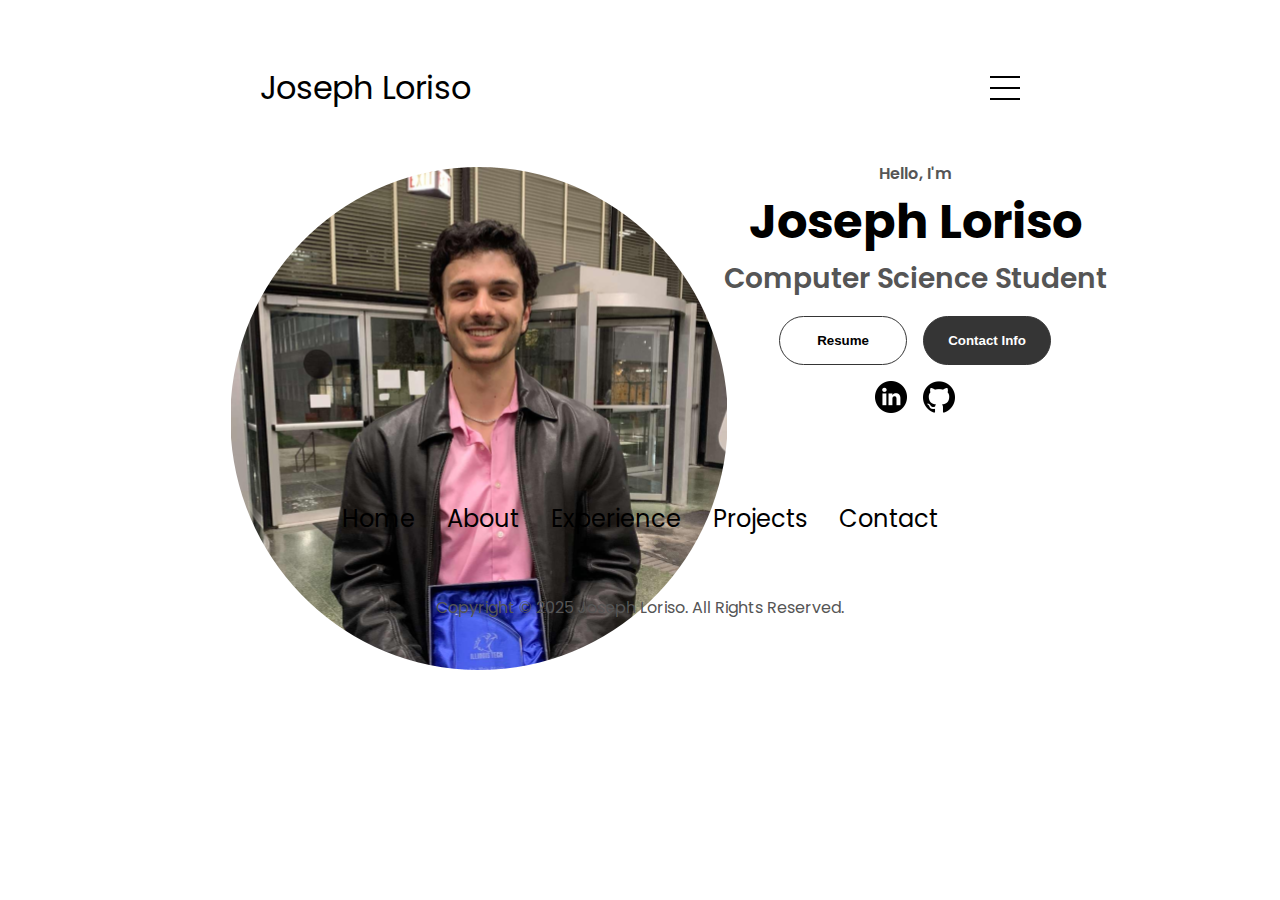
<file: index.html>
<!DOCTYPE html>
<html>
<head>
	<meta charset="utf-8">
	<meta http-equiv="X-UA-Compatible" content="IE=edge" />
	<meta name="viewport" content="width=device-width, intial-scale=1.0" />
	<title>Joseph Loriso</title>
	<link rel="stylesheet" href="./stylesheets/style.css" />
	<link rel="stylesheet" href="./stylesheets/mediaqueries.css" />
</head>
<body>
	
	<div id="header-placeholder"></div>

	<section id="profile">
		<div class="section__container">
			<div class="section__pic-container">
				<img src="./assets/awardsPhotoCropped.png" alt="Joseph Loriso profile picture">
			</div>	
			<div class="section__text">
				<p class="section__text__p1">Hello, I'm</p>
				<h1 class="title" id="name-title">Joseph Loriso</h1>
				<p class="section__text__p2">Computer Science Student</p>
				<div class="btn-container">
					<button class="btn btn-color-2" onclick="window.open('./assets/resume.pdf')">
						Resume
					</button>
					<button class="btn btn-color-1" onclick=location.href='./contact.html'>
						Contact Info
					</button>
				</div>
				<div id="socials-container">
					<img 
					src="./assets/linkedin.png" 
					alt="My LinkedIn profile"
					class="icon"
					onclick="location.href='https://www.linkedin.com/in/joseph-loriso-30a228225/'"
					/>
					<img 
					src="./assets/github.png" 
					alt="My Github profile"
					class="icon"
					onclick="location.href='https://github.com/jloriso'"
					/>
				</div>
			</div>
		</div>
	</section>
	
	<div id="footer-placeholder"></div>

	<script src="./scripts/script.js"></script>
</body>
</html>
</file>
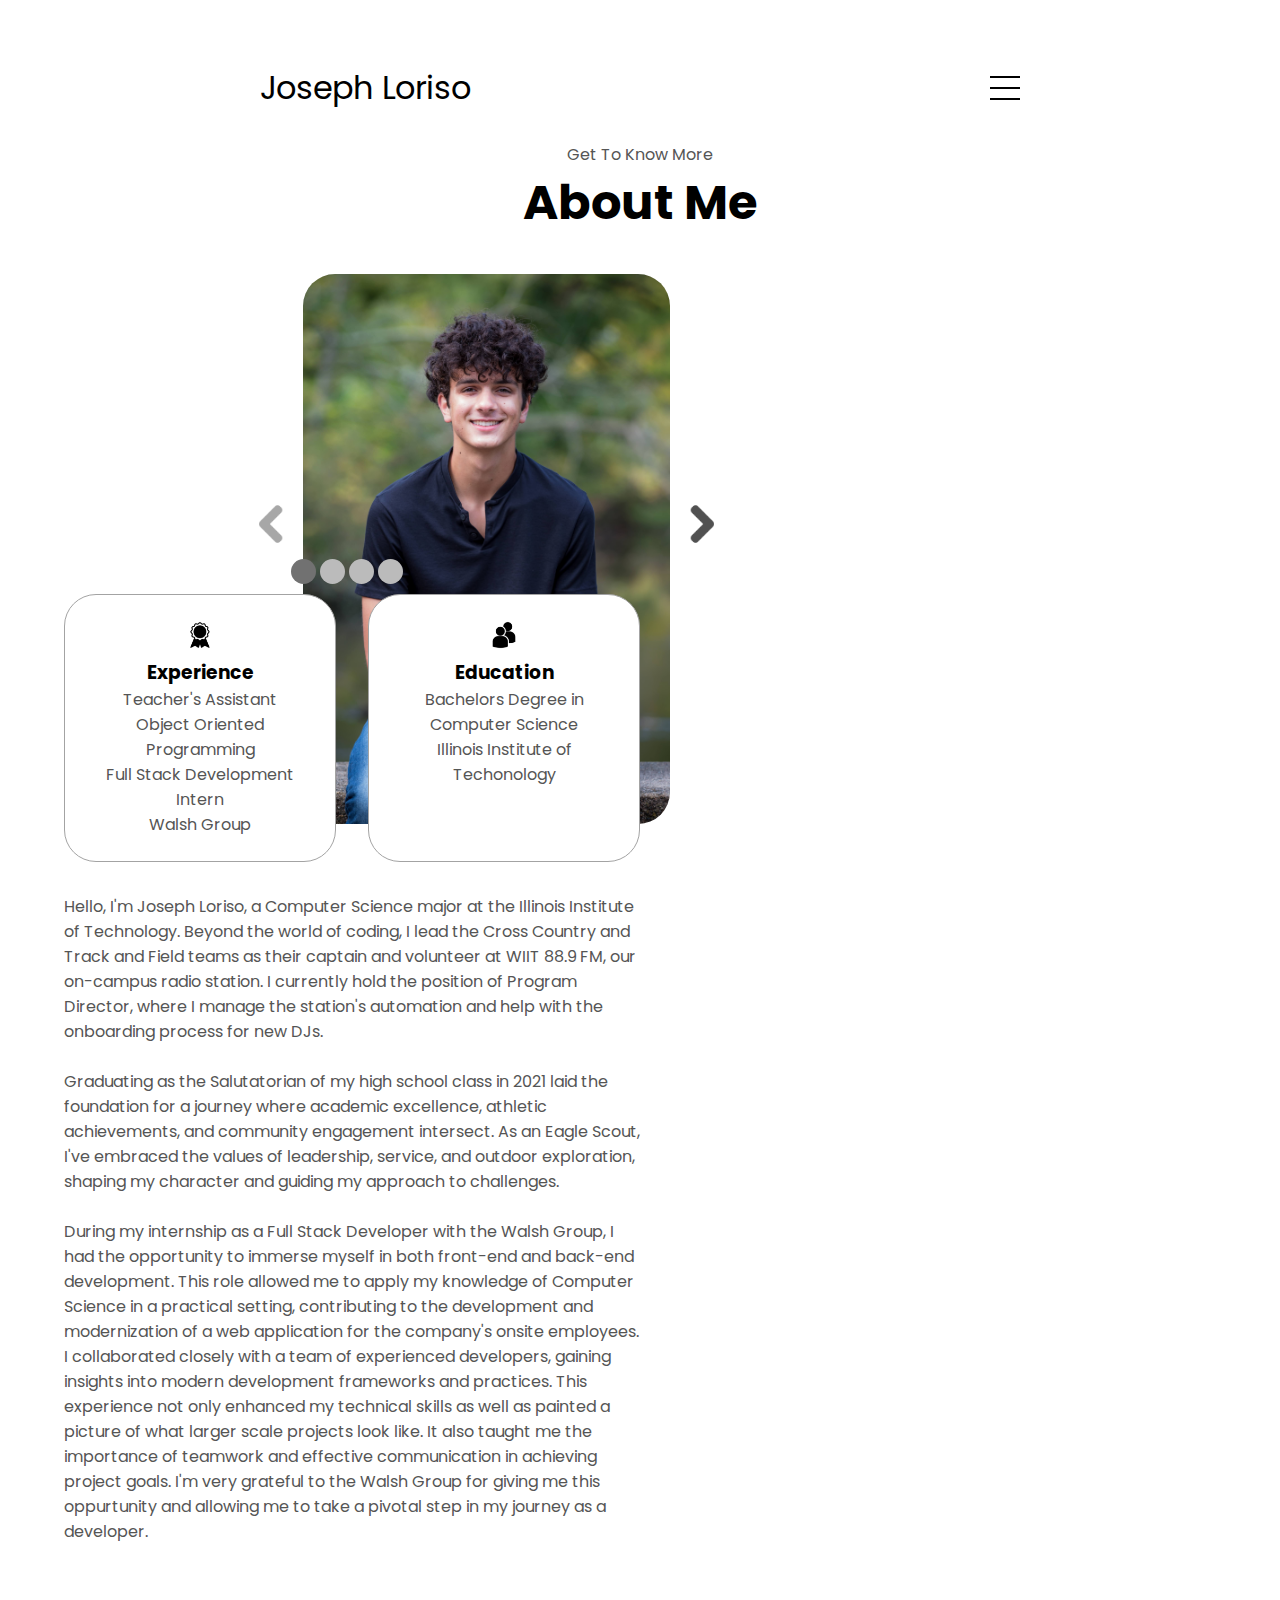
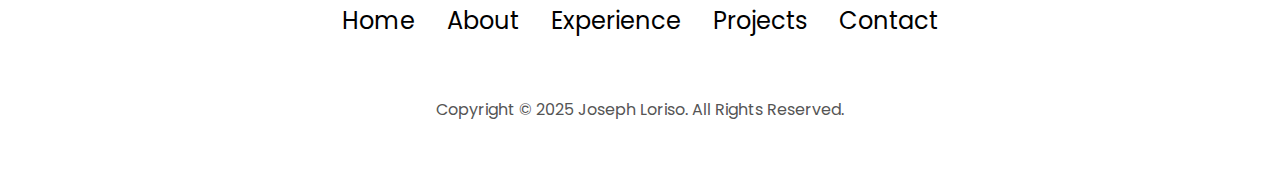
<file: about.html>
<!DOCTYPE html>
<html>
    <head>
        <meta charset="utf-8">
        <meta http-equiv="X-UA-Compatible" content="IE=edge" />
        <meta name="viewport" content="width=device-width, intial-scale=1.0" />
        <title>Joseph Loriso</title>
        <link rel="stylesheet" href="./stylesheets/style.css" />
        <link rel="stylesheet" href="./stylesheets/about.css" />
        <link rel="stylesheet" href="./stylesheets/mediaqueries.css" />
    </head>
    <body>
        
        <div id="header-placeholder"></div>

        <section id="about">
            <p class="section__text__p1">Get To Know More</p>
            <h1 class="title" id="about-me">About Me</h1>
            <div class="section-container">
                <div class="pic-controls-container">
                    <div class="section__pic-container">
                        <div>
                            <img 
                                src="./assets/leftArrow.png" 
                                alt="Arrow icon" 
                                class="icon-arrow left-arrow deactivated"
                                onclick="imageSlider('left')"
                            />
                        </div>
                        <img 
                            src="./assets/aboutPics/seniorPic.jpg"
                            alt="Profile picture"
                            class="about-pic"
                        />
                        <div>
                            <img 
                                src="./assets/rightArrow.png" 
                                alt="Arrow icon" 
                                class="icon-arrow right-arrow"
                                onclick="imageSlider('right')"
                            />
                        </div>
                    </div>
                    <div id="dot-container">
                        <span class="dot dot1 active" onclick="loadPictureOne()"></span> 
                        <span class="dot dot2" onclick="loadPictureTwo()"></span> 
                        <span class="dot dot3" onclick="loadPictureThree()"></span> 
                        <span class="dot dot4" onclick="loadPictureFour()"></span> 
                    </div> 
                </div>
                <div class="about-details-container">
                    <div class="about-container">
                        <div class="details-container">
                            <img
                                src="./assets/experience.png"
                                alt="Experience icon"
                                class="icon"
                            />
                            <h3>Experience</h3>
                            <ul>
                            <p>Teacher's Assistant
                                <br  />
                                Object Oriented Programming</p>
                            <p>Full Stack Development Intern
                                <br  />
                                Walsh Group</p>
                            </p>
                            </ul>
                        </div>
                        <div class="details-container">
                            <img
                                src="./assets/education.png"
                                alt="Education icon"
                                class="icon"
                            />
                            <h3>Education</h3>
                            <p>Bachelors Degree in <br>Computer Science<br  />Illinois Institute of Techonology</p>
                        </div>
                        </div>
                        <div class="text-container">
                            <p>
                                Hello, I'm Joseph Loriso, a Computer Science major at the Illinois Institute of Technology. Beyond the world of coding,
                                I lead the Cross Country and Track and Field teams as their captain and volunteer at WIIT 88.9 FM, our on-campus radio
                                station. I currently hold the position of Program Director, where I manage the station's automation and help with
                                the onboarding process for new DJs. 
                            </p><br>
                            <p>
                                Graduating as the Salutatorian of my high school class in 2021 laid the foundation for a journey where academic
                                excellence, athletic achievements, and community engagement intersect. As an Eagle Scout, I've embraced the values of
                                leadership, service, and outdoor exploration, shaping my character and guiding my approach to challenges.
                            </p><br>
                            <p>
                                During my internship as a Full Stack Developer with the Walsh Group, I had the opportunity to immerse myself in both 
                                front-end and back-end development. This role allowed me to apply my knowledge of Computer Science in a practical setting,
                                 contributing to the development and modernization of a web application for the company's onsite employees. I collaborated 
                                 closely with a team of experienced developers, gaining insights into modern development frameworks and practices. This experience 
                                 not only enhanced my technical skills as well as painted a picture of what larger scale projects look like.
                                 It also taught me the importance of teamwork and effective communication in achieving project 
                                 goals. I'm very grateful to the Walsh Group for giving me this oppurtunity and allowing me 
                                 to take a pivotal step in my journey as a developer.
                            </p>
                    </div>
                </div>
            </div>
        </section>
        
        <div id="footer-placeholder"></div>

        <script src="./scripts/script.js"></script>
        <script src="./scripts/about.js"></script>
    </body>
</html>
</file>
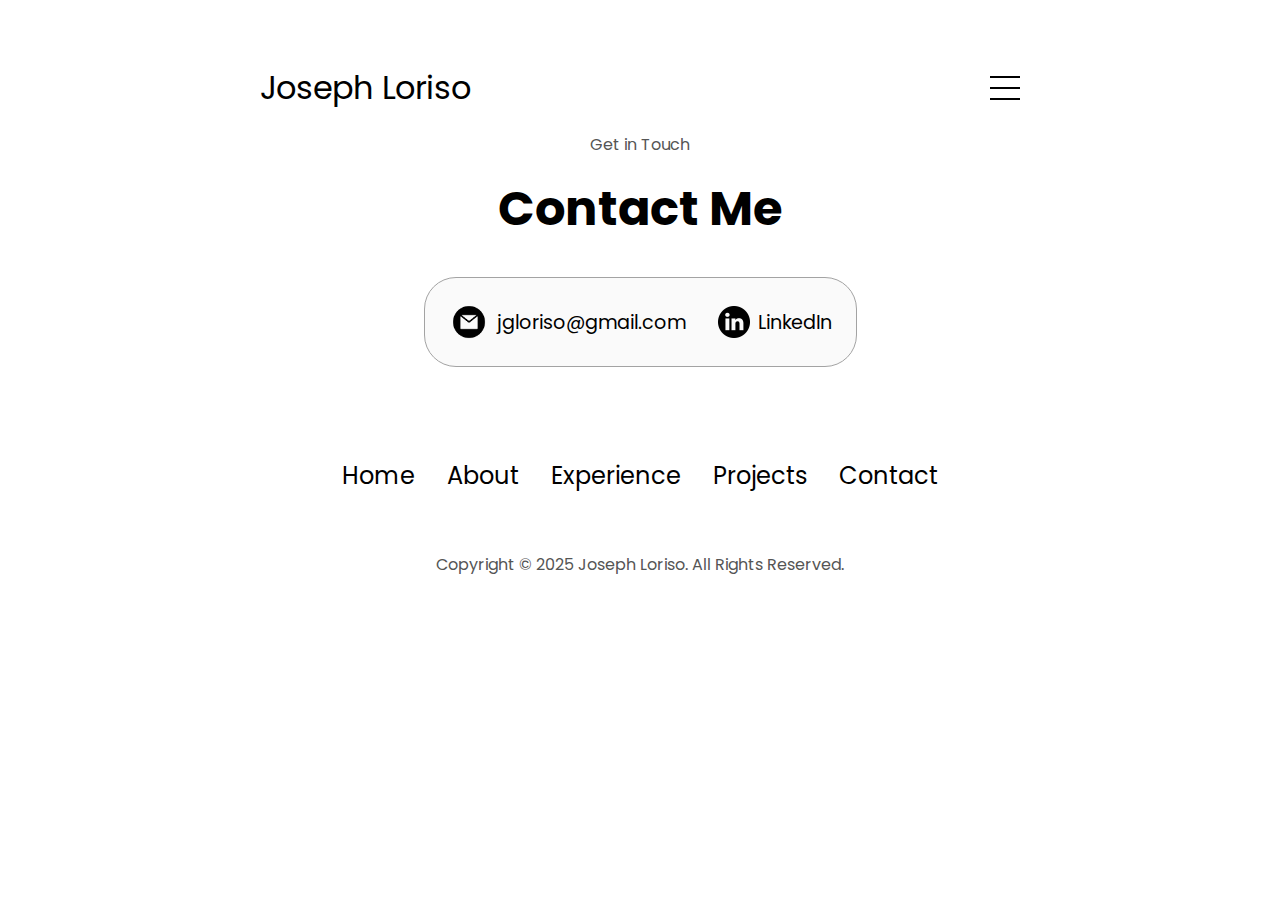
<file: contact.html>
<!DOCTYPE html>
<html>
    <head>
        <meta charset="utf-8">
        <meta http-equiv="X-UA-Compatible" content="IE=edge" />
        <meta name="viewport" content="width=device-width, intial-scale=1.0" />
        <title>Joseph Loriso</title>
        <link rel="stylesheet" href="./stylesheets/style.css" />
        <link rel="stylesheet" href="./stylesheets/contact.css" />
        <link rel="stylesheet" href="./stylesheets/mediaqueries.css" />
    </head>
    <body>
        
        <div id="header-placeholder"></div>

        <section id="contact">
            <p class="section__text__p1">Get in Touch</p>
            <h1 class="title">Contact Me</h1>
            <div class="contact-info-upper-container">
                <div class="contact-info-container">
                    <img
                        src="./assets/email.png"
                        alt="Email icon"
                        class="icon contact-icon email-icon"
                    />
                    <p><a href="mailto:jgloriso@gmail.com">jgloriso@gmail.com</a></p>
                </div>
                <div class="contact-info-container">
                    <img
                        src="./assets/linkedin.png"
                        alt="linkedin icon"
                        class="icon contact-icon"
                    />
                    <p><a href="https://www.linkedin.com/in/joseph-loriso-30a228225/">LinkedIn</a></p>
                </div>
            </div>
        </section>
       
        <div id="footer-placeholder"></div>

        <script src="./scripts/script.js"></script>
    </body>
</html>
</file>
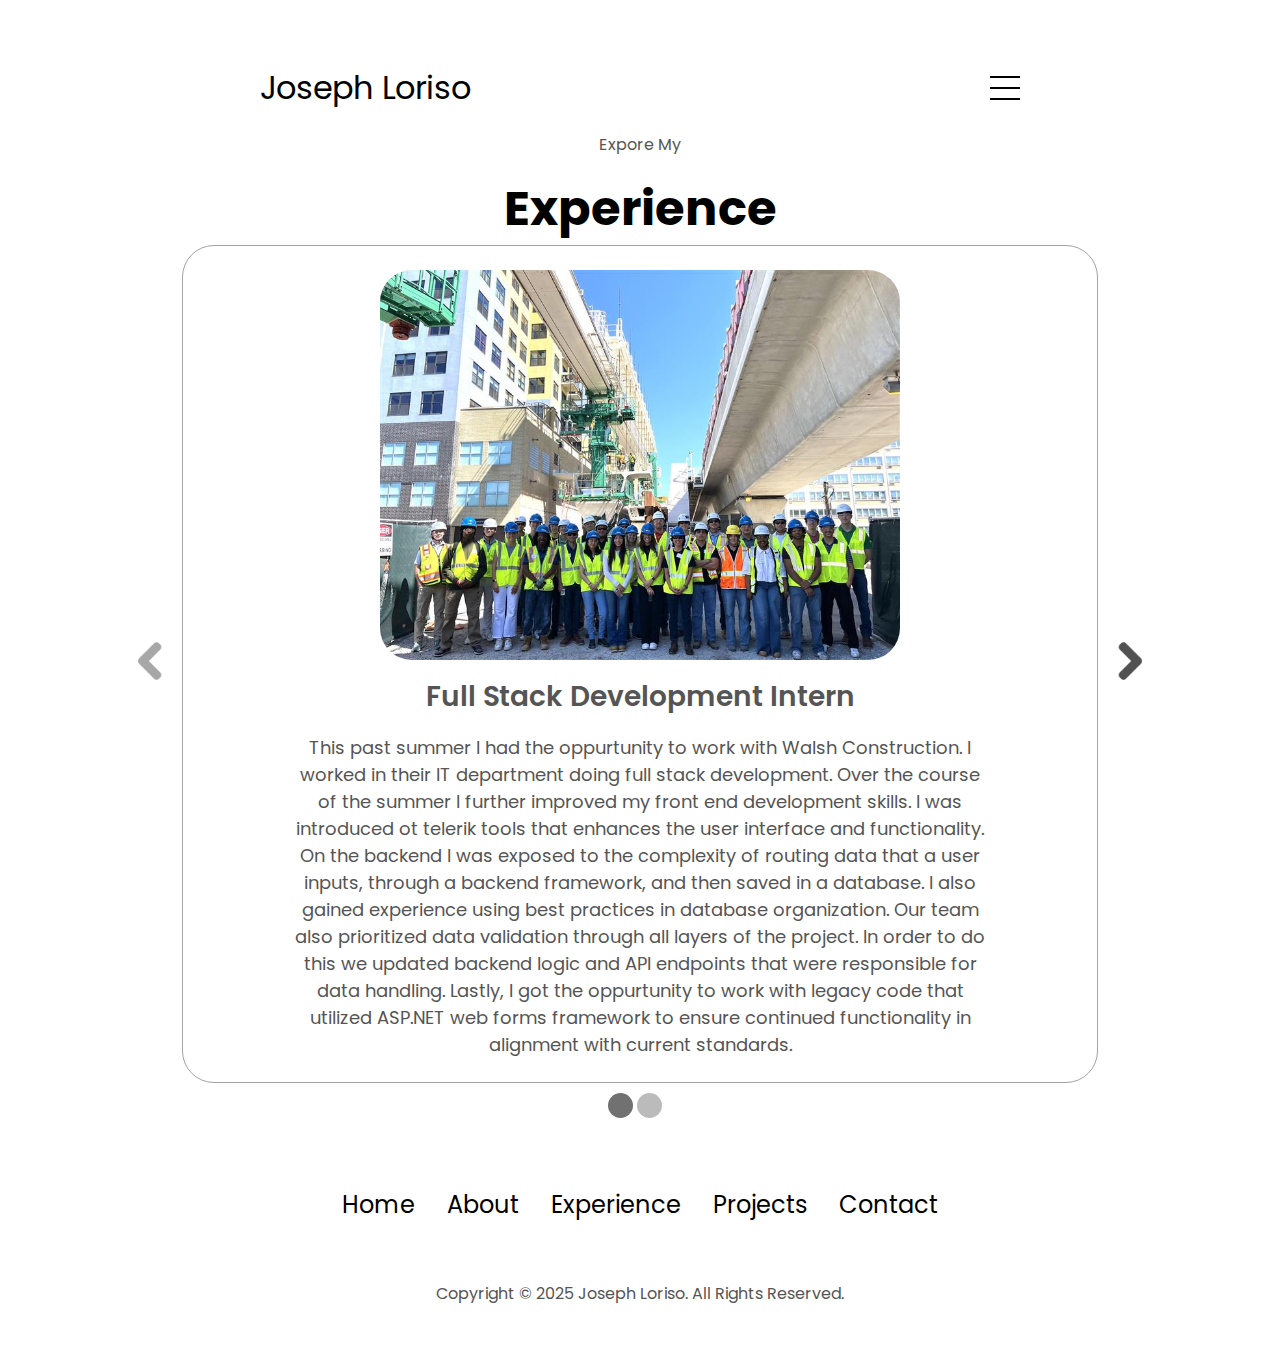
<file: experience.html>
<!DOCTYPE html>
<html>
    <head>
        <meta charset="utf-8">
        <meta http-equiv="X-UA-Compatible" content="IE=edge" />
        <meta name="viewport" content="width=device-width, intial-scale=1.0" />
        <title>Joseph Loriso</title>
        <link rel="stylesheet" href="./stylesheets/style.css" />
        <link rel="stylesheet" href="./stylesheets/experience.css" />
        <link rel="stylesheet" href="./stylesheets/mediaqueries.css" />
    </head>
    <body>
        
        <div id="header-placeholder"></div>

        <section id="experinece">
            <p class="section__text__p1">Expore My</p>
            <h1 class="title">Experience</h1>
                <div id="experience-info-container">
                    <div>
                        <img
                            src="./assets/leftArrow.png"
                            alt="Arrow icon"
                            class="icon-arrow left-arrow deactivated"
                            onclick="experienceSlider('left')"
                        />
                    </div>
    
                    <div id="experience-info-injection-placeholder"></div>
    
                    <div>
                        <img
                            src="./assets/rightArrow.png"
                            alt="Arrow icon"
                            class="icon-arrow right-arrow"
                            onclick="experienceSlider('right')"
                        />
                    </div>
                </div>
    
                <div id="dot-container">
                    <span class="dot dot1 active" onclick="loadExperienceOne()"></span> 
                    <span class="dot dot2" onclick="loadExperienceTwo()"></span> 
                </div> 
        </section>
        
        <div id="footer-placeholder"></div>

        <script src="./scripts/script.js"></script>
        <script src="./scripts/experience.js"></script>
        <script>
            document.addEventListener("DOMContentLoaded", function(){
                experienceSlider('home');
            });
        </script>
    </body>
</html>
</file>
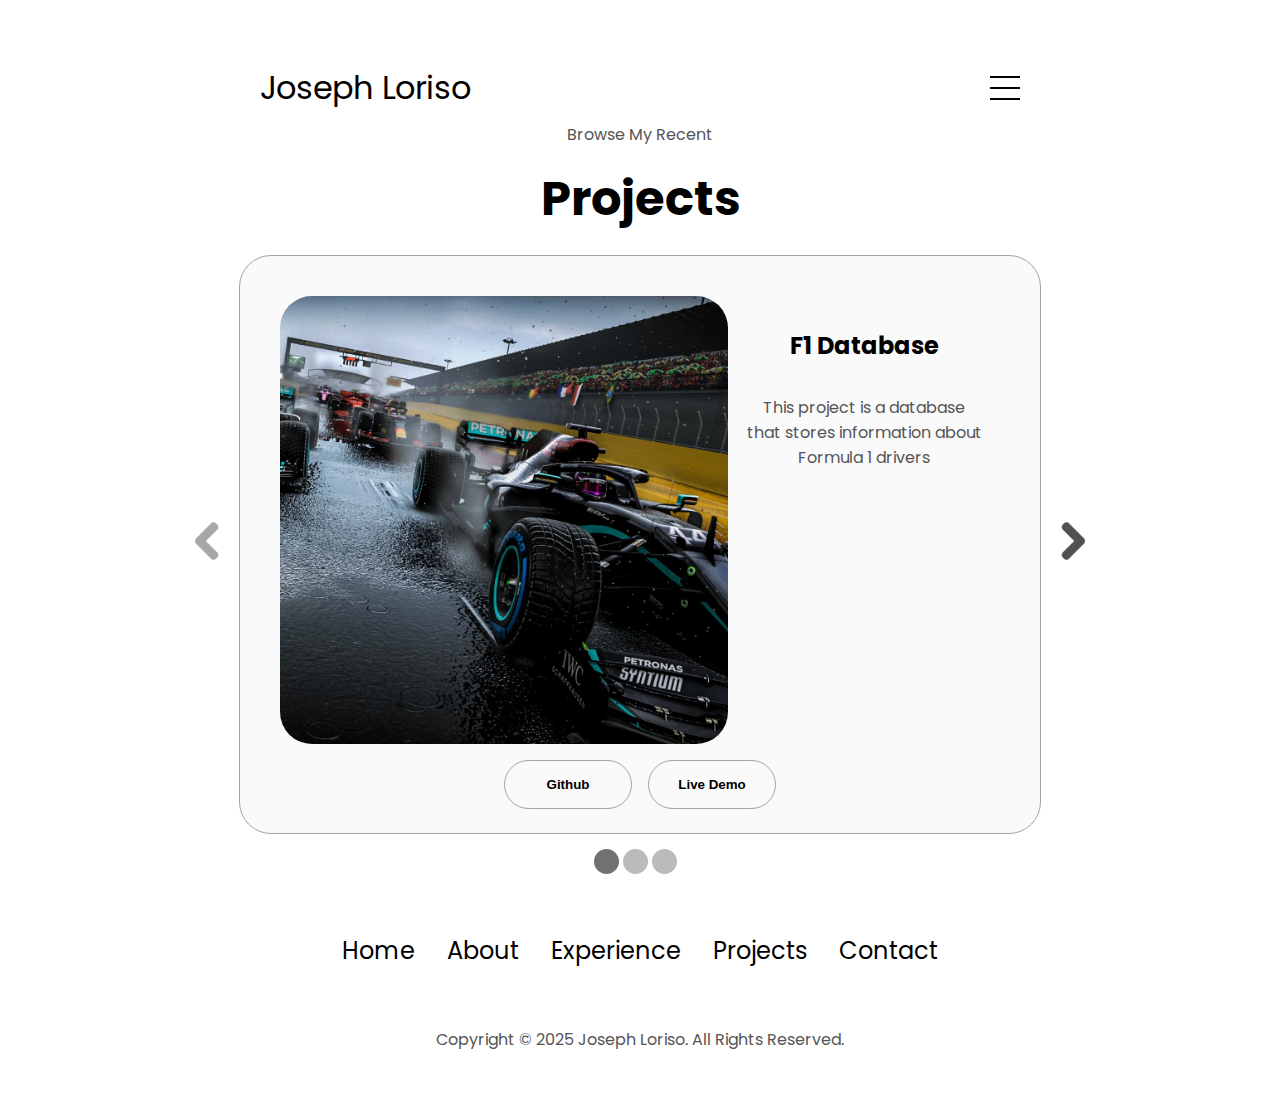
<file: projects.html>
<!DOCTYPE html>
<html>
    <head>
        <meta charset="utf-8">
        <meta http-equiv="X-UA-Compatible" content="IE=edge" />
        <meta name="viewport" content="width=device-width, intial-scale=1.0" />
        <title>Joseph Loriso</title>
        <link rel="stylesheet" href="./stylesheets/style.css" />
        <link rel="stylesheet" href="./stylesheets/projects.css" />
        <link rel="stylesheet" href="./stylesheets/mediaqueries.css" />
    </head>
    <body>
        
        <div id="header-placeholder"></div>

        <p class="section__text__p1">Browse My Recent</p>
        <h1 class="title">Projects</h1>

        <section id="projects">
            <div id="project-info-container">
                <div>
                    <img
                        src="./assets/leftArrow.png"
                        alt="Arrow icon"
                        class="icon-arrow left-arrow deactivated"
                        onclick="projectSlider('left')"
                    />
                </div>

                <div id="project-info-injection-placeholder"></div>

                <div>
                    <img
                        src="./assets/rightArrow.png"
                        alt="Arrow icon"
                        class="icon-arrow right-arrow"
                        onclick="projectSlider('right')"
                    />
                </div>
            </div>

            <div id="dot-container">
                <span class="dot dot1 active" onclick="loadProjectOne()"></span> 
                <span class="dot dot2" onclick="loadProjectTwo()"></span> 
                <span class="dot dot3" onclick="loadProjectThree()"></span> 
            </div> 

        </section>
        
        <div id="footer-placeholder"></div>

        <script src="./scripts/script.js"></script>
        <script src="./scripts/projects.js"></script>
        <script>
            document.addEventListener("DOMContentLoaded", function(){
                projectSlider('home');
            });
        </script>
    </body>
</html>
</file>
<file: stylesheets/style.css>
/* GENERAL */

@import url('https://fonts.googleapis.com/css2?family=Poppins:wght@400;500;600&display=swap');

* {
    margin: 0;
    padding: 0; 
}

body {
    font-family: 'Poppins', sans-serif;
}

html{
    scroll-behavior: smooth;
}

p {
    color: rgb(85,85,85);
}

/* TRANSITION */

a, .btn{
    transition: all 300ms ease;
}

/* DESKTOP NAV */

nav, .nav-links{
    display: flex;
}

nav{
    justify-content: space-around;
    align-items: center;
    height: 17vh;
}

.nav-links{
    gap: 2rem;
    list-style: none;
    font-size: 1.5rem;
}

a {
    color: black;
    text-decoration: none;
     text-decoration-color: white;
}

a:hover{
    color: grey;
    text-decoration: underline;
    text-underline-offset: 1rem;
    text-decoration-color: rgb(181,181,181);
}

.logo{
    font-size: 2rem;
}

.logo:hover{
    cursor:default;
}

/* HAMBURGER MENU */

#home-link:hover{
    color: gray;
    text-decoration: none;
    text-underline-offset: 1rem;
    text-decoration-color: rgb(181,181,181);
}

#hamburger-nav{
    display:none;
    height: 17vh;
}

#name-title{
    margin-top: 0 !important;
}

.hamburger-menu{
    position: relative;
    display: inline-block;
}

.hamburger-icon{
    display: flex;
    flex-direction: column;
    justify-content: space-between;
    height: 24px;
    width: 30px;
    cursor: pointer; 
}

.hamburger-icon span{
    width:100%;
    height:2px;
    background-color: black;
    transition: all 0.3 ease-in-out;
}

.menu-links {
    position: absolute;
    top: 100%;
    right: 0;
    background-color: white;
    width: fit-content;
    max-height: 0;
    overflow: hidden;
    transition: all 0.3 ease-in-out;
    z-index: 1000;
}

.menu-links a{
    display:block;
    padding:10px;
    text-align: center;
    font-size:1.5rem;
    color: black;
    text-decoration: none;
    transition: all .3 ease-in-out;
}

.menu-links a:hover {
    text-decoration: underline;
}

.menu-links li{
    list-style: none;
}

.menu-links.open{ 
    max-height: 300px;
}

.hamburger-icon.open span:nth-child(2){
    transform: rotate(45deg) translate(2.5px,-2px);
}
.hamburger-icon.open span:first-child{
    opacity: 0;
}
.hamburger-icon.open span:last-child{
    transform: rotate(-45deg) translate(10px, -5px);
}
.hamburger-icon.open span:first-child{
    transform: none;
}
.hamburger-icon.open span:nth-child(2){
    opacity: 1;
}
.hamburger-icon.open span:first-child{
    transform: none;
}

/* SECTIONS */

section {
    padding-top: 20px;
    margin: 0 10rem;
    box-sizing: border-box;
    min-height: fit-content;
}

.section-container{
    display:flex;
    flex-direction: row;
    flex: 1;
}

.section__container{
    display: flex;
    flex: 1;
    flex-direction: row;
    margin-left: 5%;
    justify-content: space-between;

}


/* PROFILE SECTION*/

#profile {
    display:flex;
    justify-content: center;
    gap: 5rem;
    height:80vh;
}

.section__text{
    align-self: center;
    text-align: center;
    padding-right: 10%;
}

.section__text p {
    font-weight: 600;
}

.section__text__p1{
    text-align: center;
}

.section__text__p2{
    font-size: 1.75rem;
    margin-bottom: 1rem;
}

.title{
    font-size:3rem;
    text-align:center;
    margin-top: 1rem;
    gap:1rem;
}

#socials-container{
    display:flex;
    justify-content:center;
    margin-top: 1rem;
    gap:1rem;
}

article{
    display:flex;
    width: 10rem;
    justify-content: space-around;
    gap:.5rem;
}

article .icon{
     cursor:default;
}

.section-container{
    gap:4rem;
    height:80%;
}

.section__pic-container{
    margin: 0 0;
    margin-top: 35px;
    padding-left: 10%;   
}

.article-container{
    display: flex;
    text-align: initial;
    flex-wrap: wrap;
    flex-direction: row;
    gap: 2.5rem;
    justify-content: space-around;
}

.details-container{
    padding:1.5rem;
    flex:1;
    background:white;
    border-radius:2rem;
    border:rgb(53,53,53) .1rem solid;
    border-color:rgb(163,163,163);
    text-align: center;
}

/* ICONS */

.icon{
    cursor: pointer;
    height: 2rem;
}

/* BUTTONS */

.btn-container{
    display: flex;
    justify-content: center;
    gap: 1rem;
}

.btn{
    font-weight: 600;
    transition: all 300ms ease;
    padding: 1rem;
    width: 8rem;
    border-radius: 2rem;
}

.btn-color-1,
.btn-color-2{
    border: rgb(53,53,53) .1rem solid;
}

.btn-color-1:hover,
.btn-color-2:hover {
  cursor: pointer;
}

.btn-color-1,
.btn-color-2:hover{
    border: rgb(53,53,53) .1rem solid;
    color: white;
}

.btn-color-1:hover{
    background:rgb(0,0,0);
    color: white;
}

.btn-color-2{
    background: none;
}

.btn-color-1{
    background: rgb(53,53,53);
}

.btn-color-2:hover{
    border: rgb(255,255,255) 0.1rem solid;
    background:black;
}

.btn-container{
    gap:1rem;
}

/* FOOTER */

footer{
    height: 26vh;
    margin: 0 1rem;
}

footer p{
    text-align: center;
}

/* Arrows */

.icon-arrow{
    cursor: pointer;
    height: 50px;
    width: 50px;
    background-color: #ffffff;
    border-radius: 50%;
    display: inline-block;
    transition: background-color 0.6s ease;
    margin-left: 5px;
    margin-right: 5px;
  }

  .active, .icon-arrow:hover {
    background-color: #bbbbbb;
  }

  .deactivated{
    cursor:default;
    background-color: white;
    pointer-events: none;
    opacity: 50%; 
  }

  /* The dots/bullets/indicators */
.dot {
    cursor: pointer;
    height: 25px;
    width: 25px;
    margin: 0 2px;
    background-color: #bbb;
    border-radius: 50%;
    display: inline-block;
    transition: background-color 0.6s ease;
  }
  
  .active, .dot:hover {
    background-color: #717171 !important;
  }
  
  .fade {
    -webkit-animation-name: fade;
    -webkit-animation-duration: 1s;
    animation-name: fade;
    animation-duration: 1s;
  }

  #dot-container{
    display: flex;
    align-items: center;
    justify-content: center;
    margin-top: 10px;
    padding-right: 10px;
    margin-bottom: 10px;
}
</file>
<file: stylesheets/mediaqueries.css>
@media screen and (max-width: 1400px){
    #profile{
        height: 83vh;
    }
    .about-container{
        flex-wrap: wrap;
    }
}

@media screen and (max-width: 1300px){
    #desktop-nav{
        display:none;
    }
    #hamburger-nav{
        display:flex;
        height: fit-content;
        margin-top: 5%;
    }
    #experience, 
    .experience-details-container{
        margin-top: 2rem;
    }
    #profile,
    .section-container{
        display: block;
    }
    .arrow{
        display:none;
    }
    section,
    .section-container{
        height:fit-content !important;
    }
    section{
        margin-left: 5%;
        margin-right: 5%;
    }
    .section__pic-container{
        width: 275px;
        height: 275px;
    }
    .about-container{
        margin-top: 0;
    }
    #project-info-container{
        width: 80%;
    }
}

@media screen and (max-width: 600px){
    #contact, 
    footer{
        height: 40vh;
    }

    #profile{
        height: 83vh;
        margin-bottom: 0;
    }

    article{
        font-size: 1rem;
    }

    footer nav{
        height: fit-container;
        margin-bottom: 2rem;
    }
    .about-container,
    .contact-info-upper-container,
    .btn-container{
        flex-wrap:wrap;
    }

    .contact-info-container{
        margin: 0;
    }

    .contact-info-container p, .nav-links li a{
        font-size: 1rem;
    }

    .experience-sub-title{
        font-size: 1.25rem;
    }
    .logo{
        font-size: 1.5rem;
    }
    .nav-links{
        flex-direction: column;
        gap: .5rem;
        text-align: center;
    }
    .section__pic-container{
        width: auto;
        height: 46vw;
        justify-content: center;
    }
    .section__text__p2{
        font-size: 1.25rem;
    }
    .title{
        font-size: 2rem;
    }
    .text-container{
        text-align: justify;
    }
    .icon-arrow{
        margin-top: 3rem;
    }
}
</file>
<file: stylesheets/about.css>
/* ABOUT SECTION */

#about-me{
    margin-top: 0;
}

#about{
    position:relative;
    margin-top: 10px;
}

.about-container{
    gap:2rem;
    margin-bottom:2rem;
    margin-top:2rem;
}

.about-details-container{
    flex-direction:column;
    width: 50%;
}

.about-container,
.about-details-container{
    display:flex;
}

.about-pic{
    border-radius:2rem;
    height: 550px;
    width: auto;
}

.arrow{
    position:absolute;
    right:-5rem;
    bottom:2.5rem;
}

.section__pic-container{
    display: flex;    
}

/* IMAGE NAVIGATION */
  
.icon-arrow{
    cursor: pointer;
    height: 50px;
    width: 50px;
    margin: 0 5px;
    margin-top: 225px;
    background-color: #ffffff;
    border-radius: 50%;
    display: inline-block;
    transition: background-color 0.6s ease;
  }

  .active, .icon-arrow:hover {
    background-color: #bbbbbb;
  }

  .pic-controls-container{
    display: flex;
    flex-direction: column;
    width: 50%;
    align-items: center;
  }
</file>
<file: stylesheets/contact.css>
/* CONTACT */

#contact {
    display: flex;
    justify-content: center;
    flex-direction: column;
    height: 70vh;
}

.contact-info-upper-container{
    display:flex;
    justify-content:center;
    border-radius:2rem;
    border:rgb(53,53,53) .1rem solid;
    border-color:rgb(163,163,163);
    background: rgb(250,250,250);
    margin: 2rem auto;
    padding: .5rem;
}

.contact-info-container{
    display: flex;
    align-items:center;
    justify-content: center;
    gap:.5rem;
    margin: 1rem;
}

.contact-info-container p{
    font-size: larger;
}

.contact-icon{
    cursor: default;
}

.email-icon{
    height: 2.5rem;
}
</file>
<file: stylesheets/experience.css>
/* EXPERIENCE */

#experience-info-container{
    display: flex;
    align-items: center;
    justify-content: center;
    height: 70%;
    margin-bottom: 5px;
    margin-right: 5%;
    margin-left: 5%;
}

#dot-container{
    display: flex;
    align-items: center;
    justify-content: center;
    margin-top: 10px;
    padding-right: 10px;
    margin-bottom: 10px;
}

#experience{
    position:relative;
}

.experience-sub-title{
    color:rgb(85,85,85);
    font-weight: 600;
    font-size: 1.75rem;
    margin-top: 1rem;
    margin-bottom: 1rem;
}

.experience-details-container{
    display:flex;
    justify-content: center;
    flex-direction: column;
}

.jobsite-tour{
    border-radius: 2rem;
    width: 60%;
    height: auto;
}

.expiernece-description{
    font-size: large;
    margin: 0 10% 0 10%;
}
</file>
<file: stylesheets/projects.css>
/* PROJECTS */

#project-info-container{
    display: flex;
    align-items: center;
    justify-content: center;
    height: auto;
    margin-bottom: 15px !important;
    width: 55%;
}


#projects{
    display: flex;
    position: relative;
    flex: 1;
    flex-direction: column;

    >div {
        margin: 0 auto 0 auto;
    }
}

.color-container{
    border-color: rgb(163,163,163);
    background: rgb(250,250,250);
}

.project-img{
    border-radius: 2rem;
    width: 100%;
    height: auto;
}

.project-title{
    margin: 1rem;
    color: black;
}

.project-btn{
    color: black;
    border-color: rgb(163,163,163);
}

.info-container{
    display: flex;
    flex-direction: row;
    gap: 1rem;
    margin: 1rem;
}

.project-info{
    display: flex;
    flex-direction: column;
    gap: 1rem;
    margin: 1rem;
    margin-left: 0;
}

.section__text__p1{
    margin-top: 10px;
}
</file>
